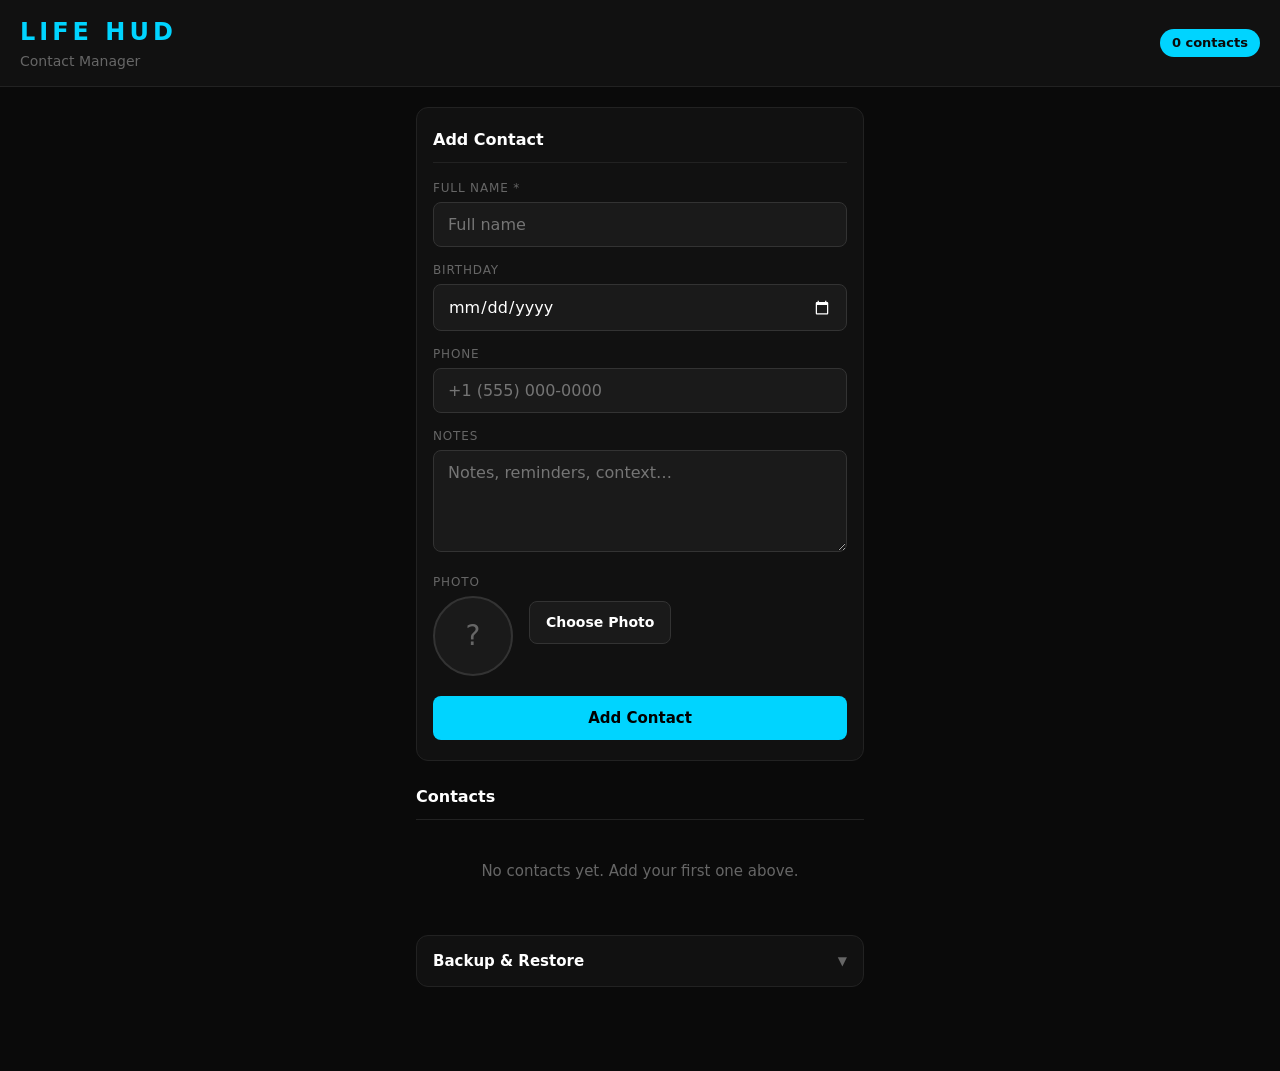
<file: companion.html>
<!DOCTYPE html>
<html lang="en">
<head>
  <meta charset="UTF-8">
  <meta name="viewport" content="width=device-width, initial-scale=1.0">
  <title>Life HUD — Companion</title>
  <style>
    *, *::before, *::after { box-sizing: border-box; margin: 0; padding: 0; }

    :root {
      --bg:      #0a0a0a;
      --surface: #111111;
      --surface2: #1a1a1a;
      --border:  #222222;
      --border2: #333333;
      --cyan:    #00d4ff;
      --white:   #ffffff;
      --muted:   #666666;
      --danger:  #ff4444;
      --green:   #00ff88;
    }

    body {
      background: var(--bg);
      color: var(--white);
      font-family: system-ui, -apple-system, 'Segoe UI', sans-serif;
      font-size: 16px;
      line-height: 1.5;
      padding-bottom: 64px;
    }

    /* ── Header ───────────────────────────────────────────────── */
    header {
      background: var(--surface);
      border-bottom: 1px solid var(--border);
      padding: 14px 20px;
      position: sticky;
      top: 0;
      z-index: 20;
      display: flex;
      align-items: center;
      justify-content: space-between;
      gap: 12px;
    }

    .header-text h1 {
      font-size: 24px;
      font-weight: 700;
      color: var(--cyan);
      letter-spacing: 4px;
    }

    .header-text p {
      font-size: 14px;
      color: var(--muted);
      margin-top: 1px;
    }

    #contact-count-pill {
      font-size: 13px;
      font-weight: 600;
      color: var(--bg);
      background: var(--cyan);
      border-radius: 20px;
      padding: 4px 12px;
      white-space: nowrap;
      flex-shrink: 0;
    }

    /* ── Layout ───────────────────────────────────────────────── */
    .container {
      max-width: 480px;
      margin: 0 auto;
      padding: 20px 16px;
      display: flex;
      flex-direction: column;
      gap: 24px;
    }

    /* ── Card sections ────────────────────────────────────────── */
    .card {
      background: var(--surface);
      border: 1px solid var(--border);
      border-radius: 12px;
      padding: 20px 16px;
    }

    .section-title {
      font-size: 16px;
      font-weight: 700;
      color: var(--white);
      margin-bottom: 16px;
      padding-bottom: 10px;
      border-bottom: 1px solid var(--border);
    }

    /* ── Form ─────────────────────────────────────────────────── */
    label {
      display: block;
      font-size: 12px;
      color: var(--muted);
      text-transform: uppercase;
      letter-spacing: 0.07em;
      margin-bottom: 5px;
      margin-top: 14px;
    }

    label:first-child { margin-top: 0; }

    input[type="text"],
    input[type="tel"],
    input[type="date"],
    textarea {
      width: 100%;
      background: var(--surface2);
      border: 1px solid var(--border2);
      border-radius: 8px;
      padding: 12px 14px;
      color: var(--white);
      font-size: 16px;
      font-family: inherit;
      outline: none;
      transition: border-color 0.15s;
    }

    input:focus, textarea:focus {
      border-color: var(--cyan);
    }

    textarea { resize: vertical; min-height: 88px; }

    input[type="date"]::-webkit-calendar-picker-indicator { filter: invert(1); }

    .field-error {
      font-size: 13px;
      color: var(--danger);
      margin-top: 4px;
    }

    /* ── Photo upload ─────────────────────────────────────────── */
    .photo-upload-wrap {
      display: flex;
      align-items: center;
      gap: 16px;
      margin-top: 4px;
    }

    #photo-preview-circle {
      width: 80px;
      height: 80px;
      border-radius: 50%;
      background: var(--surface2);
      border: 2px solid var(--border2);
      display: flex;
      align-items: center;
      justify-content: center;
      font-size: 28px;
      color: var(--muted);
      flex-shrink: 0;
      background-size: cover;
      background-position: center;
      overflow: hidden;
      transition: border-color 0.15s;
    }

    #photo-preview-circle.has-photo {
      border-color: var(--cyan);
    }

    .photo-upload-side {
      flex: 1;
    }

    .photo-label-btn {
      display: inline-block;
      background: var(--surface2);
      border: 1px solid var(--border2);
      border-radius: 8px;
      padding: 10px 16px;
      cursor: pointer;
      font-size: 14px;
      color: var(--white);
      font-weight: 600;
      transition: border-color 0.15s;
      margin-top: 0;
      text-transform: none;
      letter-spacing: 0;
    }

    .photo-label-btn:active { opacity: 0.8; }

    #inp-photo { display: none; }

    #photo-size-info {
      font-size: 12px;
      color: var(--muted);
      margin-top: 6px;
      min-height: 16px;
    }

    /* ── Buttons ──────────────────────────────────────────────── */
    .btn-row {
      display: flex;
      gap: 10px;
      margin-top: 20px;
    }

    .btn {
      flex: 1;
      padding: 13px 16px;
      border: none;
      border-radius: 8px;
      font-size: 15px;
      font-weight: 700;
      cursor: pointer;
      transition: opacity 0.15s;
      font-family: inherit;
    }

    .btn:active { opacity: 0.8; }

    .btn-primary {
      background: var(--cyan);
      color: #000000;
    }

    .btn-secondary {
      background: transparent;
      color: var(--white);
      border: 1px solid #555555;
    }

    .btn-danger {
      background: transparent;
      color: var(--danger);
      border: 1px solid var(--danger);
    }

    /* ── Contact list ─────────────────────────────────────────── */
    #contact-list {
      display: flex;
      flex-direction: column;
      gap: 10px;
    }

    #no-contacts-msg {
      font-size: 15px;
      color: var(--muted);
      text-align: center;
      padding: 28px 0;
    }

    .contact-card {
      background: var(--surface);
      border: 1px solid var(--border);
      border-radius: 10px;
      padding: 14px;
      transition: opacity 0.25s;
    }

    .contact-row {
      display: flex;
      align-items: center;
      gap: 12px;
    }

    .contact-thumb {
      width: 48px;
      height: 48px;
      border-radius: 50%;
      flex-shrink: 0;
      border: 1px solid var(--border);
      background-size: cover;
      background-position: center;
      display: flex;
      align-items: center;
      justify-content: center;
      font-size: 20px;
      font-weight: 700;
      color: var(--cyan);
      background-color: var(--surface2);
    }

    .contact-info {
      flex: 1;
      min-width: 0;
    }

    .contact-name {
      font-size: 16px;
      font-weight: 700;
      color: var(--white);
      white-space: nowrap;
      overflow: hidden;
      text-overflow: ellipsis;
    }

    .contact-bday {
      font-size: 13px;
      color: var(--cyan);
      display: block;
      margin-top: 2px;
    }

    .contact-btns {
      display: flex;
      gap: 6px;
      flex-shrink: 0;
    }

    .btn-icon {
      width: 36px;
      height: 36px;
      border-radius: 8px;
      border: 1px solid var(--border);
      background: var(--surface2);
      color: var(--muted);
      font-size: 16px;
      cursor: pointer;
      display: flex;
      align-items: center;
      justify-content: center;
      transition: border-color 0.15s, color 0.15s;
      flex-shrink: 0;
    }

    .btn-icon:active { opacity: 0.7; }

    .btn-edit:hover  { border-color: var(--cyan);   color: var(--cyan); }
    .btn-delete:hover { border-color: var(--danger); color: var(--danger); }

    /* Inline delete confirm */
    .delete-confirm {
      margin-top: 10px;
      padding-top: 10px;
      border-top: 1px solid var(--border);
      font-size: 14px;
      color: var(--white);
      display: flex;
      align-items: center;
      gap: 10px;
      flex-wrap: wrap;
    }

    .delete-confirm span { flex: 1; }

    .btn-confirm-yes {
      padding: 6px 16px;
      border-radius: 6px;
      border: 1px solid var(--danger);
      background: transparent;
      color: var(--danger);
      font-size: 13px;
      font-weight: 700;
      cursor: pointer;
    }

    .btn-confirm-no {
      padding: 6px 16px;
      border-radius: 6px;
      border: 1px solid var(--border2);
      background: transparent;
      color: var(--muted);
      font-size: 13px;
      font-weight: 700;
      cursor: pointer;
    }

    /* ── Collapsible export/import ────────────────────────────── */
    .collapsible-header {
      display: flex;
      align-items: center;
      justify-content: space-between;
      cursor: pointer;
      user-select: none;
      padding: 14px 16px;
      background: var(--surface);
      border: 1px solid var(--border);
      border-radius: 12px;
      font-size: 15px;
      font-weight: 600;
      color: var(--white);
      transition: border-color 0.15s;
    }

    .collapsible-header:active { opacity: 0.8; }
    .collapsible-header.open { border-radius: 12px 12px 0 0; border-color: var(--cyan); }

    #io-chevron {
      font-size: 12px;
      color: var(--muted);
    }

    #io-body {
      background: var(--surface);
      border: 1px solid var(--cyan);
      border-top: none;
      border-radius: 0 0 12px 12px;
      padding: 16px;
      display: flex;
      flex-direction: column;
      gap: 14px;
    }

    .btn-io {
      display: block;
      width: 100%;
      padding: 13px 16px;
      border-radius: 8px;
      border: 1px solid var(--border2);
      background: var(--surface2);
      color: var(--white);
      font-size: 15px;
      font-weight: 600;
      cursor: pointer;
      text-align: center;
      font-family: inherit;
      transition: border-color 0.15s;
    }

    .btn-io:hover { border-color: var(--cyan); }
    .btn-io:active { opacity: 0.8; }

    #inp-import { display: none; }

    #import-preview {
      margin-top: 10px;
      background: var(--surface2);
      border: 1px solid var(--border2);
      border-radius: 8px;
      padding: 14px;
    }

    #import-preview-text {
      font-size: 14px;
      color: var(--white);
      margin-bottom: 12px;
      line-height: 1.5;
    }

    #import-error {
      font-size: 13px;
      color: var(--danger);
      margin-top: 8px;
    }

    #storage-info {
      font-size: 13px;
      color: var(--muted);
    }

    /* ── Toast ────────────────────────────────────────────────── */
    #toast {
      position: fixed;
      bottom: 28px;
      left: 50%;
      transform: translateX(-50%);
      background: var(--cyan);
      color: #000000;
      font-weight: 700;
      font-size: 15px;
      padding: 12px 28px;
      border-radius: 24px;
      z-index: 100;
      opacity: 1;
      transition: opacity 0.4s;
      white-space: nowrap;
      pointer-events: none;
    }

    #toast.toast-fade { opacity: 0; }

    /* ── Utility ──────────────────────────────────────────────── */
    .hidden { display: none !important; }
  </style>
</head>
<body>

<header>
  <div class="header-text">
    <h1>LIFE HUD</h1>
    <p>Contact Manager</p>
  </div>
  <div id="contact-count-pill">0 contacts</div>
</header>

<div class="container">

  <!-- ── Add / Edit Contact ─────────────────────────────────── -->
  <div class="card">
    <div class="section-title" id="form-title">Add Contact</div>

    <form id="contact-form" novalidate>
      <label for="inp-name">Full Name *</label>
      <input type="text" id="inp-name" placeholder="Full name" autocomplete="name">
      <div id="name-error" class="field-error hidden">Name is required</div>

      <label for="inp-birthday">Birthday</label>
      <input type="date" id="inp-birthday">

      <label for="inp-phone">Phone</label>
      <input type="tel" id="inp-phone" placeholder="+1 (555) 000-0000" autocomplete="tel">

      <label for="inp-notes">Notes</label>
      <textarea id="inp-notes" rows="4" placeholder="Notes, reminders, context…"></textarea>

      <label>Photo</label>
      <div class="photo-upload-wrap">
        <div id="photo-preview-circle">?</div>
        <div class="photo-upload-side">
          <label class="photo-label-btn" for="inp-photo">Choose Photo</label>
          <input type="file" id="inp-photo" accept="image/*">
          <div id="photo-size-info"></div>
        </div>
      </div>

      <div class="btn-row">
        <button type="submit" id="btn-save" class="btn btn-primary">Add Contact</button>
        <button type="button" id="btn-cancel" class="btn btn-secondary hidden">Cancel</button>
      </div>
    </form>
  </div>

  <!-- ── Contact List ───────────────────────────────────────── -->
  <div>
    <div class="section-title" style="margin-bottom:12px">Contacts</div>
    <div id="contact-list"></div>
  </div>

  <!-- ── Export / Import (collapsible) ─────────────────────── -->
  <div>
    <div class="collapsible-header" id="io-header">
      <span>Backup &amp; Restore</span>
      <span id="io-chevron">▼</span>
    </div>
    <div id="io-body" class="hidden">
      <button class="btn-io" id="btn-export">Export JSON</button>

      <div>
        <label class="btn-io" for="inp-import" style="margin:0">Import JSON</label>
        <input type="file" id="inp-import" accept=".json">
        <div id="import-preview" class="hidden">
          <p id="import-preview-text"></p>
          <div class="btn-row" style="margin-top:10px">
            <button type="button" id="btn-replace-all" class="btn btn-danger">Replace All</button>
            <button type="button" id="btn-import-cancel" class="btn btn-secondary">Cancel</button>
          </div>
        </div>
        <div id="import-error" class="hidden"></div>
      </div>

      <div id="storage-info"></div>
    </div>
  </div>

</div><!-- /container -->

<div id="toast" class="hidden"></div>

<script src="/companion/companion.js"></script>
</body>
</html>
</file>
